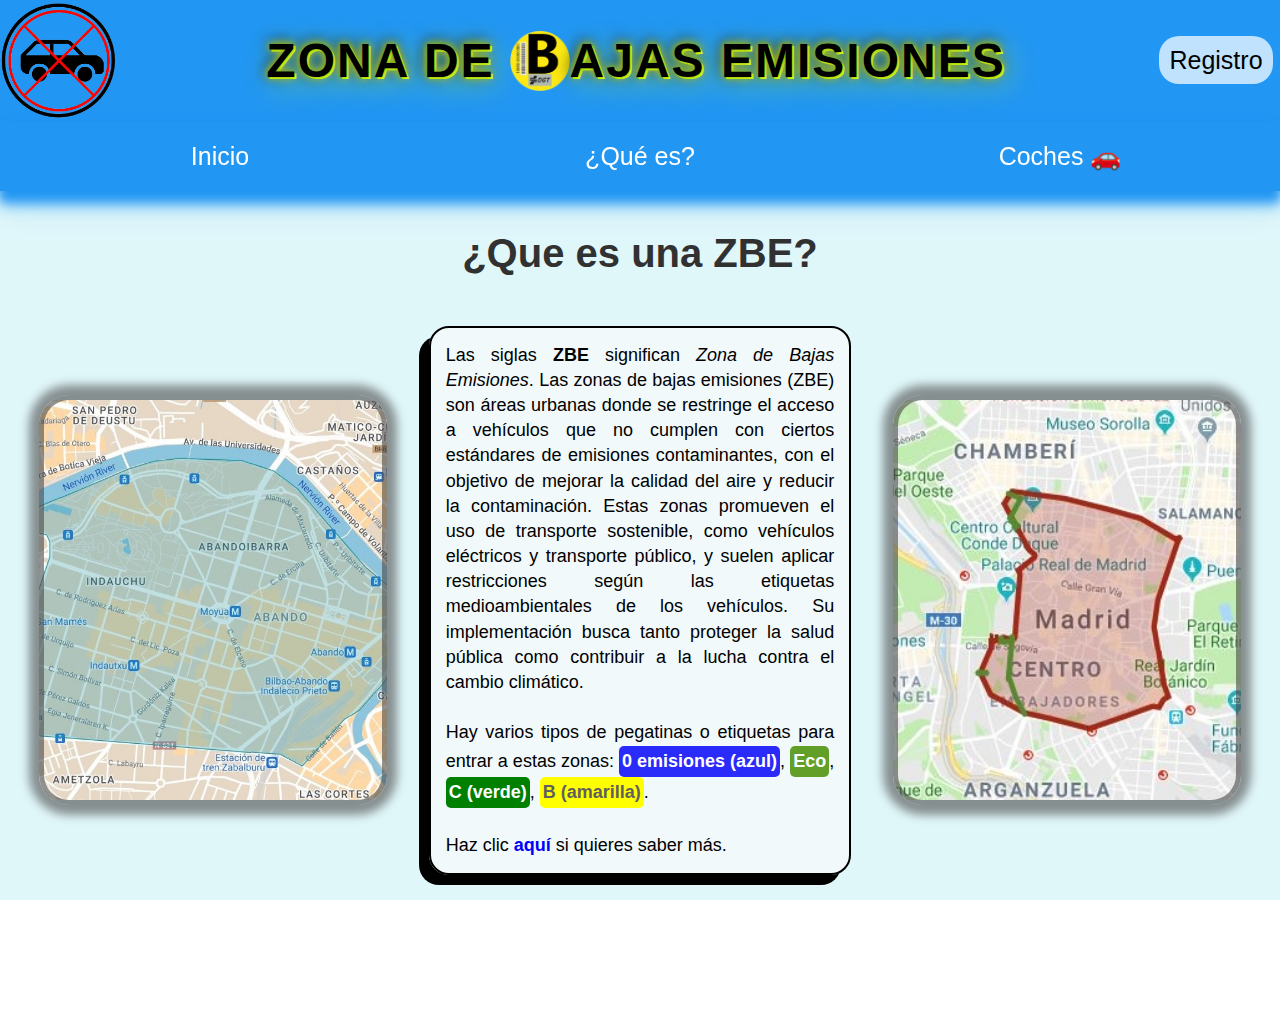
<file: paginas/contenido.html>
<!DOCTYPE html>
<html lang="es">
<head>
    <title>Zona de Bajas Emisiones</title>
	<meta charset="UTF8"/>
    <meta name="viewport" content="width=device-width, initial-scale=1.0">
	<link href="../estilos/estilo_general.css" rel="stylesheet">
    <link rel="shortcut icon" href="../media/logo_sinfondo.png">
</head> 
<body>
	<header>
        <div>
            <a href="../index.html"><img src="../media/logo_sinfondo.png" id="logo"></a>
        </div>

        <div id="titulo">
            <a href="../index.html" class="enlace_sinEstilo"><h1 class="titulo">Zona de <img src="../media/foto_b.png" class="pegatina"> ajas Emisiones</h1></a>
        </div>

        <div id="espaciador"><span class="boton_pc"><a href="registro.html" class="boton_registro">Registro</a></span></div>

    </header>

    <nav id="navbar">
        <button class="menu-toggle" id="menu-toggle">&#9776;</button>
        <ul class="menu" id="menu">
            <li><a href="../index.html">Inicio</a></li>
            <li><a href="contenido.html">¿Qué es?</a></li>
            <li>
                <a href="temas.html">Coches <span class="coche_emoji">🚗</span></a>
                <ul class="submenu">
                    <li><a href="temas.html#seat">SEAT 1430</a></li>
                    <li><a href="temas.html#c15">C15</a></li>
                    <li><a href="temas.html#pickup">PICKUP</a></li>
                    <li><a href="temas.html#nissan">NISSAN S-Cargo</a></li>
                </ul>
            </li>
            <span class="boton_movil"><li><a href="registro.html">Registro</a></li></span>
        </ul>
    </nav>

    <div class="contenido">
        <article class="completo">
            <h2 class="titulo">¿Que es una ZBE?</h2>
        </article>
        <article class="tercio">
            <div class="imagen_zbe"></div>
        </article>
        
        <article class="tercio">
            <p class="descripcion3">Las siglas <span class="negrita">ZBE</span> significan <span class="cursiva">Zona de Bajas Emisiones</span>.
            Las zonas de bajas emisiones (ZBE) son áreas urbanas donde se restringe el acceso a vehículos que no cumplen con ciertos estándares de emisiones contaminantes, con el objetivo de mejorar la calidad del aire y reducir la contaminación. Estas zonas promueven el uso de transporte sostenible, como vehículos eléctricos y transporte público, y suelen aplicar restricciones según las etiquetas medioambientales de los vehículos. Su implementación busca tanto proteger la salud pública como contribuir a la lucha contra el cambio climático.<br><br>Hay varios tipos de pegatinas o etiquetas para entrar a estas zonas: <span id="azul">0 emisiones (azul)</span>, <span id="eco">Eco</span>,<span id="verde">C (verde)</span>, <span id="amarilla">B (amarilla)</span>.
            </ol> <br><br>Haz clic <a href="https://es.wikipedia.org/wiki/Zona_de_bajas_emisiones" target="_blank" id="enlace">aquí</a> si quieres saber más.</p>
        </article>

        <article class="tercio">
            <div class="imagen_zbe_madrid"></div>
        </article>
    
        
    </div>
    
    <footer>
        <div class="redes">
            <a class="x" href="https://x.com/?lang=es" target="_blank"></a>
            <a class="youtube" href="https://www.youtube.com/" target="_blank"></a>
            <a class="instagram" href="https://www.instagram.com/" target="_blank"></a>
            <a class="facebook" href="https://www.facebook.com/?locale=es_ES" target="_blank"></a>
        </div>
        <p>© Samael González 2024</p>
    </footer>
    <script src="../js/script.js"></script>
</body>
</html>
</file>
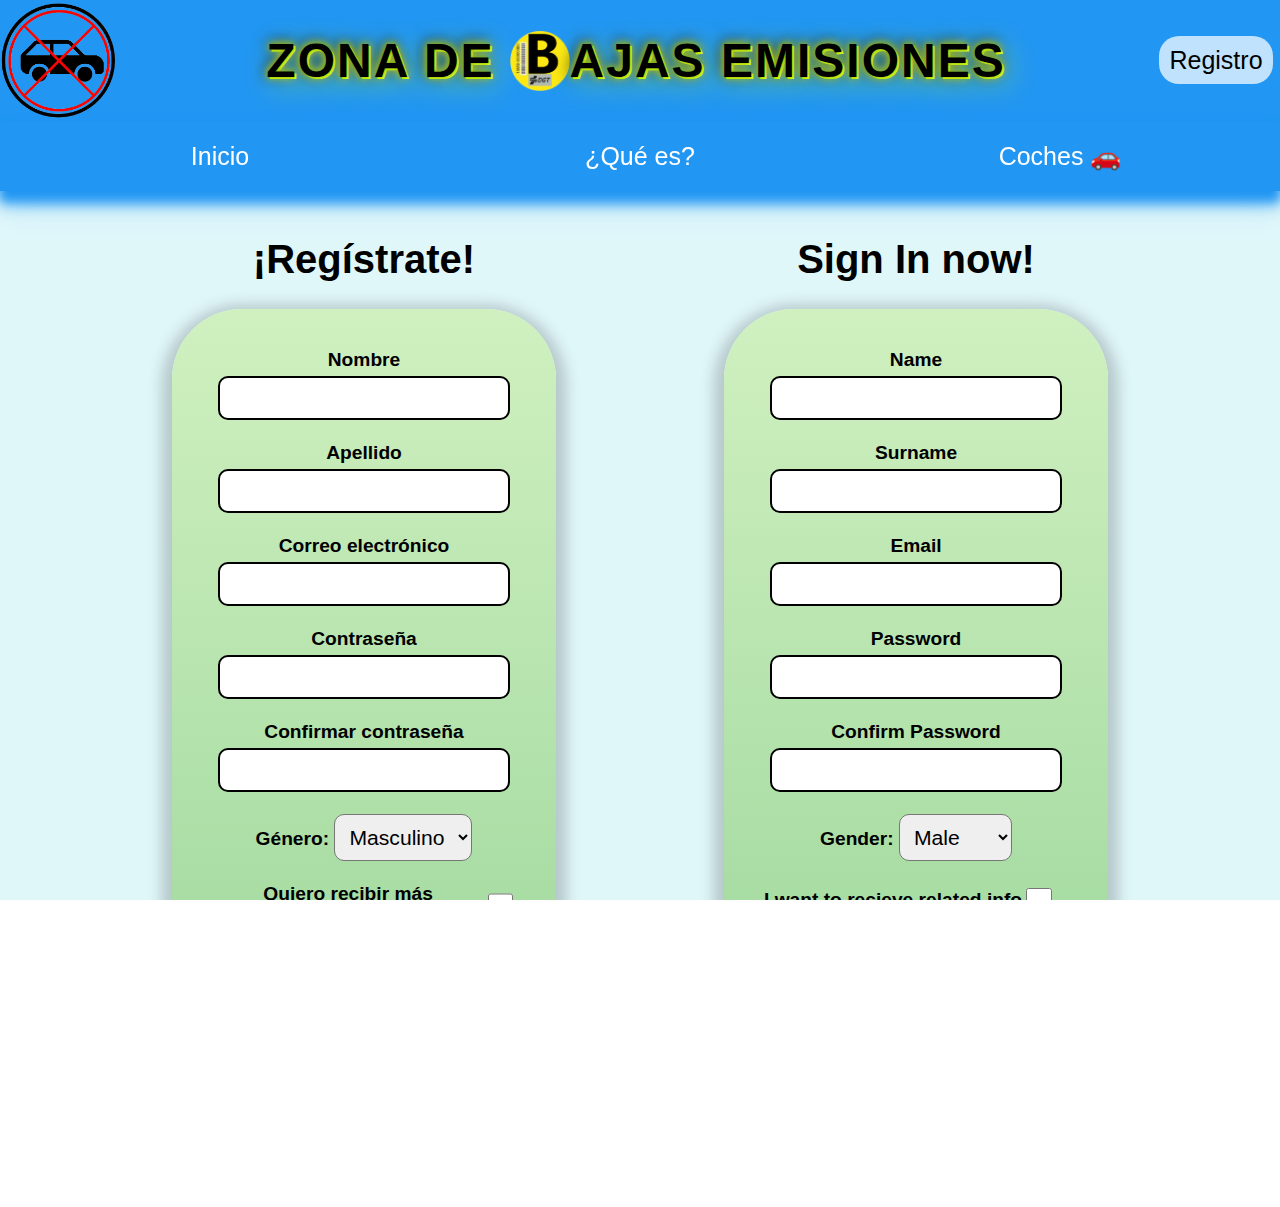
<file: paginas/registro.html>
<!DOCTYPE html>
<html lang="es">
<head>
    <title>Zona de Bajas Emisiones</title>
	<meta charset="UTF8"/>
    <meta name="viewport" content="width=device-width, initial-scale=1.0">
	<link href="../estilos/estilo_general.css" rel="stylesheet">
    <link rel="shortcut icon" href="../media/logo_sinfondo.png">
</head> 
<body>
	<header>
        <div>
            <a href="../index.html"><img src="../media/logo_sinfondo.png" id="logo"></a>
        </div>

        <div id="titulo">
            <a href="../index.html" class="enlace_sinEstilo"><h1 class="titulo">Zona de <img src="../media/foto_b.png" class="pegatina"> ajas Emisiones</h1></a>
        </div>

        <div id="espaciador"><span class="boton_pc"><a href="registro.html" class="boton_registro">Registro</a></span></div>

    </header>

    <nav id="navbar">
        <button class="menu-toggle" id="menu-toggle">&#9776;</button>
        <ul class="menu" id="menu">
            <li><a href="../index.html">Inicio</a></li>
            <li><a href="contenido.html">¿Qué es?</a></li>
            <li>
                <a href="temas.html">Coches <span class="coche_emoji">🚗</span></a>
                <ul class="submenu">
                    <li><a href="temas.html#seat">SEAT 1430</a></li>
                    <li><a href="temas.html#c15">C15</a></li>
                    <li><a href="temas.html#pickup">PICKUP</a></li>
                    <li><a href="emas.html#nissan">NISSAN S-Cargo</a></li>
                </ul>
            </li>
            <span class="boton_movil"><li><a href="registro.html">Registro</a></li></span>
        </ul>
    </nav>

    <div class="contenido_registro">
            <article class="medio_registro" >
                <h1 class="registro">¡Regístrate!</h1>
                    <form id="formulario_movil">
                    <!--nombre-->
                    <label for="nombre">Nombre</label><br>
                    <input class="rojo" type="text" id="nombre" name="nombre" required>
                    <br><br>

                    <!--apellido-->
                    <label for="apellido">Apellido</label><br>
                    <input class="rojo" type="text" id="apellido" name="apellido" required>
                    <br><br>
                
                    <!--email-->
                    <label for="email">Correo electrónico</label><br>
                    <input class="amarillo" type="email" id="email" name="email" required>
                    <br><br>
                
                    <!--contraseña-->
                    <label for="password">Contraseña</label><br>
                    <input class="verde" type="password" id="password" name="password" required>
                    <br><br>
                
                    <!--contraseña 2-->
                    <label for="confirm_password">Confirmar contraseña</label><br>
                    <input class="verde" type="password" id="confirm_password" name="confirm_password" required>
                    <br><br>
                
                    <!--sexo-->
                    <label for="genero">Género:</label>
                    <select id="genero" name="genero">
                    <option value="masculino">Masculino</option>
                    <option value="femenino">Femenino</option>
                    </select>
                    <br><br>
                
                    <!--aceptar/checkbox-->
                    <label class="alinear">Quiero recibir más información 
                    <input type="checkbox" name="recibir" required>
                    </label>
                    
                    <!--boton-->
                    <button class="pushable">
                        <span class="shadow"></span>
                        <span class="edge"></span>
                        <span class="front"> Registrarse </span>
                      </button>
              </form>
              </article>

              <article class="medio_registro" id="ocultar_formulario">
                <h1 class="registro">Sign In now!</h1>
                    <form>
                    <!--nombre-->
                    <label for="nombre2">Name</label><br>
                    <input class="rojo" type="text" id="nombre2" name="nombre" required>
                    <br><br>

                    <!--apellido-->
                    <label for="apellido2">Surname</label><br>
                    <input class="rojo" type="text" id="apellido2" name="apellido" required>
                    <br><br>
                
                    <!--email-->
                    <label for="email2">Email</label><br>
                    <input class="amarillo" type="email" id="email2" name="email" required>
                    <br><br>
                
                    <!--contraseña-->
                    <label for="password2">Password</label><br>
                    <input class="verde" type="password" id="password2" name="password" required>
                    <br><br>
                
                    <!--contraseña 2-->
                    <label for="confirm_password2">Confirm Password</label><br>
                    <input class="verde" type="password" id="confirm_password2" name="confirm_password" required>
                    <br><br>
                
                    <!--sexo-->
                    <label for="genero2">Gender:</label>
                    <select id="genero2" name="genero">
                    <option value="masculino">Male</option>
                    <option value="femenino">Female</option>
                    </select>
                    <br><br>
                
                    <!--aceptar/checkbox-->
                    <label class="alinear">I want to recieve related info
                    <input type="checkbox" name="recibir" required>
                    </label>
                    
                    <!--boton-->
                    <button class="pushable">
                        <span class="shadow"></span>
                        <span class="edge"></span>
                        <span class="front"> Sign in </span>
                      </button>
              </form>
              </article>
              
        
    </div>
    
    <footer>
        <div class="redes">
            <a class="x" href="https://x.com/?lang=es" target="_blank"></a>
            <a class="youtube" href="https://www.youtube.com/" target="_blank"></a>
            <a class="instagram" href="https://www.instagram.com/" target="_blank"></a>
            <a class="facebook" href="https://www.facebook.com/?locale=es_ES" target="_blank"></a>
        </div>
        <p>© Samael González 2024</p>
    </footer>
    <script src="../js/script.js"></script>
</body>
</html>
</file>
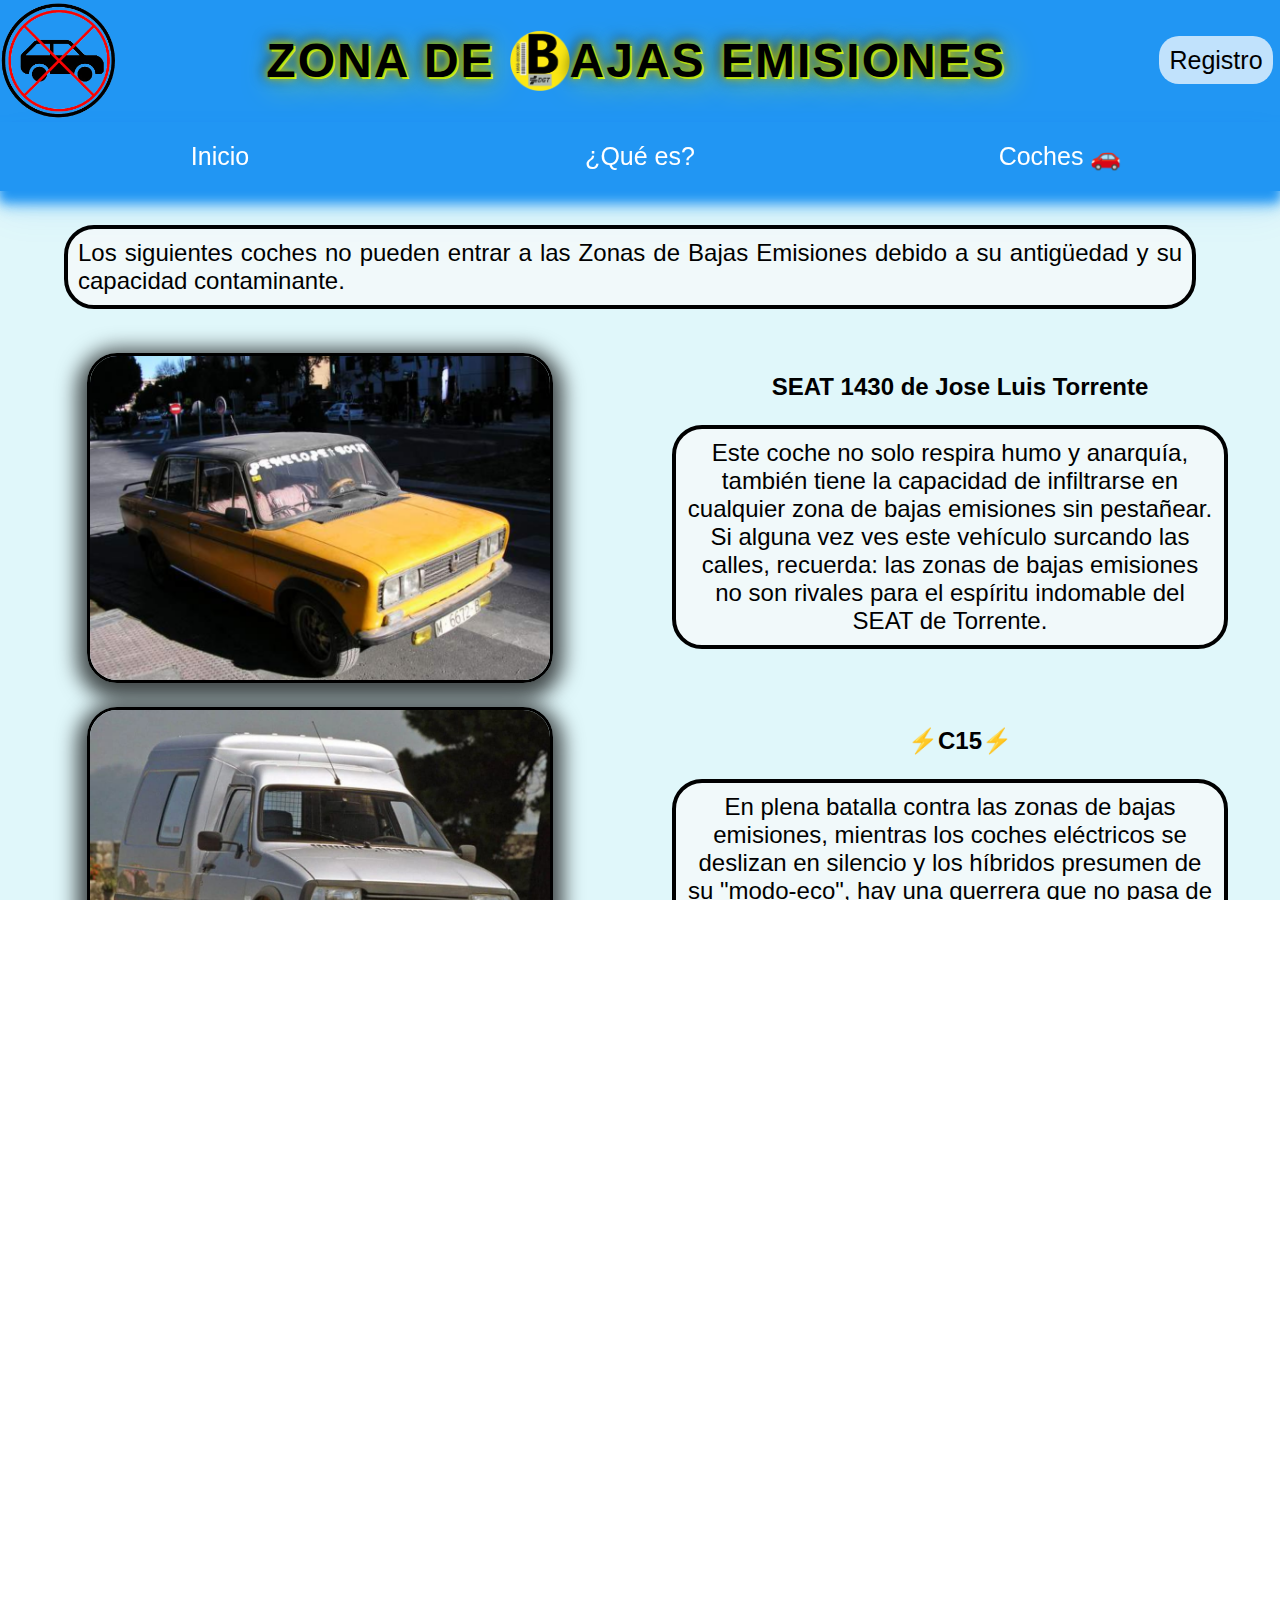
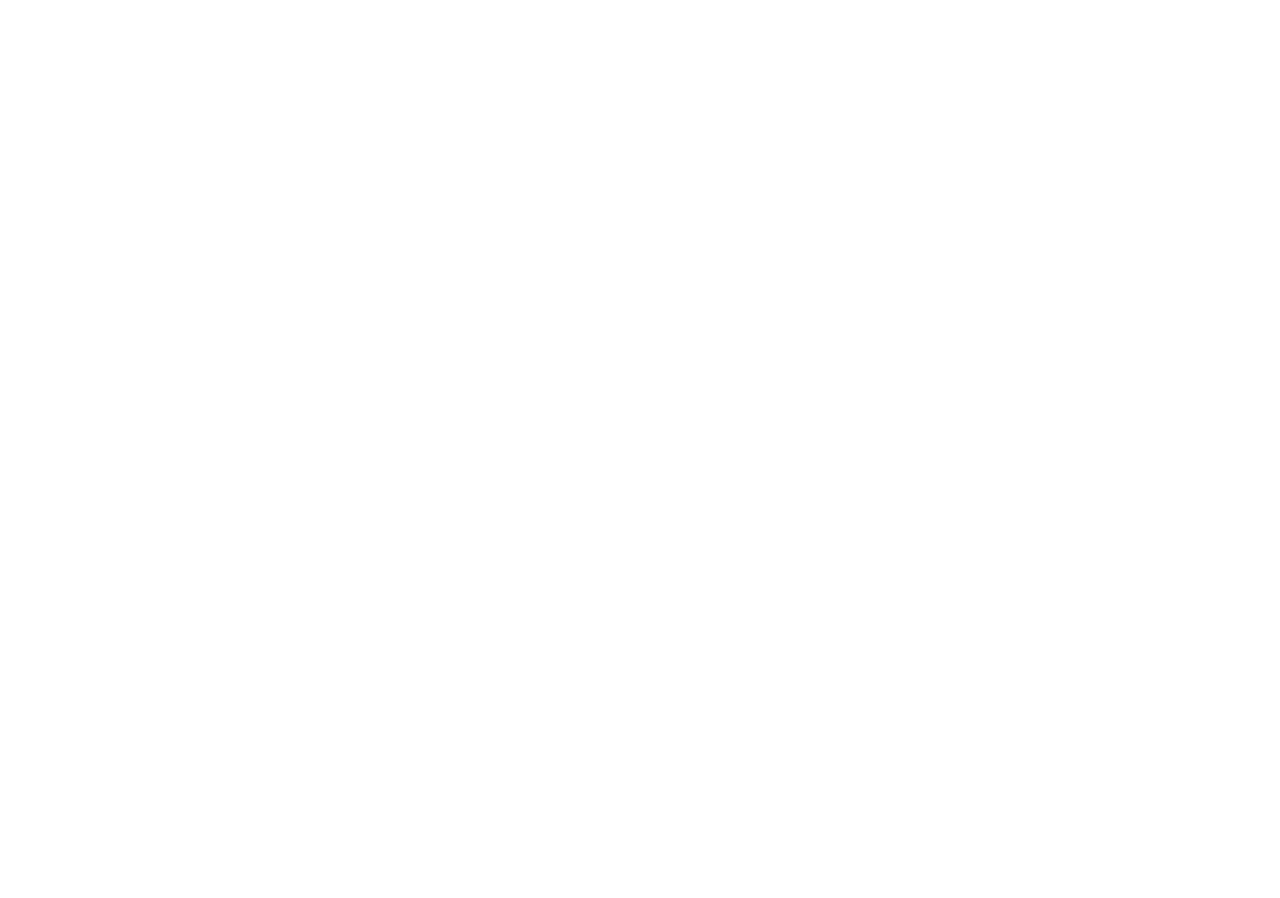
<file: paginas/temas.html>
<!DOCTYPE html>
<html lang="es">
<head>
    <title>Zona de Bajas Emisiones</title>
	<meta charset="UTF8"/>
    <meta name="viewport" content="width=device-width, initial-scale=1.0">
	<link href="../estilos/estilo_general.css" rel="stylesheet">
    <link rel="shortcut icon" href="../media/logo_sinfondo.png">
</head> 
<body>
	<header>
        <div>
            <a href="../index.html"><img src="../media/logo_sinfondo.png" id="logo"></a>
        </div>

        <div id="titulo">
            <a href="../index.html" class="enlace_sinEstilo"><h1 class="titulo">Zona de <img src="../media/foto_b.png" class="pegatina"> ajas Emisiones</h1></a>
        </div>

        <div id="espaciador"><span class="boton_pc"><a href="registro.html" class="boton_registro">Registro</a></span></div>

    </header>

    <nav id="navbar">
        <button class="menu-toggle" id="menu-toggle">&#9776;</button>
        <ul class="menu" id="menu">
            <li><a href="../index.html">Inicio</a></li>
            <li><a href="contenido.html">¿Qué es?</a></li>
            <li>
                <a href="temas.html">Coches <span class="coche_emoji">🚗</span></a>
                <ul class="submenu">
                    <li><a href="temas.html#seat">SEAT 1430</a></li>
                    <li><a href="temas.html#c15">C15</a></li>
                    <li><a href="temas.html#pickup">PICKUP</a></li>
                    <li><a href="emas.html#nissan">NISSAN S-Cargo</a></li>
                </ul>
            </li>
            <span class="boton_movil"><li><a href="registro.html">Registro</a></li></span>
        </ul>
    </nav>

    <div class="contenido">
        <article class="texto_especial">
            <p class="coches_texto">Los siguientes coches no pueden entrar a las Zonas de Bajas Emisiones debido a su antigüedad y su capacidad contaminante.</p>
        </article>
        <div class="contenedor_foto_parrafo">
                <article class="medio" id="seat">
                    <img src="../media/coche_torrente.png" class="foto_coche">
                </article>
            
                <article class="medio">
                    <h2 class="nombre_coche">SEAT 1430 de Jose Luis Torrente</h2>
                    <p class="coches_texto">Este coche no solo respira humo y anarquía, también tiene la capacidad de infiltrarse en cualquier zona de bajas emisiones sin pestañear.
                    Si alguna vez ves este vehículo surcando las calles, recuerda: las zonas de bajas emisiones no son rivales para el espíritu indomable del SEAT de Torrente.</p>
                </article>


        </div>
        <hr class="separar_coches">
        <div class="contenedor_foto_parrafo">
                <article class="medio" id="c15">
                    
                    <img src="../media/c15.jpg" class="foto_coche">
                </article>
            
                <article class="medio" >
                    <h2>⚡C15⚡</h2>
                    <p class="coches_texto">En plena batalla contra las zonas de bajas emisiones, mientras los coches eléctricos se deslizan en silencio y los híbridos presumen de su "modo-eco", hay una guerrera que no pasa de moda: la Citroën C15.
                    Con más humo que un tren a vapor y el inconfundible sonido de una lavadora en spin eterno, la C15 entra  con la confianza de quien sabe que su tiempo en este mundo es limitado... pero legendario.
                    </p>
                    
                    
                </article>
        </div>
        <hr class="separar_coches">
        <div class="contenedor_foto_parrafo">
                <article class="medio" id="pickup">
                    
                    <img src="../media/pickup.jpg" class="foto_coche">
                </article>

                <article class="medio">
                    <h2>Pickup Vintage</h2>
                    <p class="coches_texto">En un mundo donde los coches brillan como joyas y se deslizan suavemente por las avenidas, emerge un guerrero que desafía el paso del tiempo, con mas noches que la luna y el encanto de un viejo rockero que ha vivido mil aventuras, este camión vintage posee una carrocería adornada por el paso del tiempo.</p>
                    
                    
                </article>

        </div>
        <hr class="separar_coches">
        <div class="contenedor_foto_parrafo">
                <article class="medio" id="nissan">
                    <img src="../media/nissan.jpg" class="foto_coche">
                </article>
                <article class="medio">
                    <h2>Nissan S-Cargo</h2>
                    <p class="coches_texto">Este bólido, con su diseño que desafía toda lógica automotriz,  evoca una sensación de nostalgia, como si hubiera salido de un cuento de hadas de los años 90. No se preocupa por la velocidad ni por las tendencias modernas, se desliza por la ciudad convirtiendo cada trayecto en una aventura.</p>
                </article>
        </div>
        <div class="titulo_coches" id="esconder_titulo_canvas">
            <h2>La batalla de la contaminacion</h2>
            <h3>Torrente VS c15</h3>
        </div>
        <div class="canvas_coches" id="esconder_canvas">
            <canvas id="canvaTorrente" width="600" height="400" class="canvas1"></canvas>
            <button class="pedal" id="activar_coches" onmousedown="activar_funciones()" onmouseup="desactivar_funciones()">ACTIVAR</button>
            <canvas id="canvaC15" width="600" height="400" class="canvas2"></canvas>
        </div>



    </div>
    


    <footer>
        <div class="redes">
            <a class="x" href="https://x.com/?lang=es" target="_blank"></a>
            <a class="youtube" href="https://www.youtube.com/" target="_blank"></a>
            <a class="instagram" href="https://www.instagram.com/" target="_blank"></a>
            <a class="facebook" href="https://www.facebook.com/?locale=es_ES" target="_blank"></a>
        </div>
        <p>© Samael González 2024</p>
    </footer>
    <script src="../js/script.js"></script>
</body>
</html>
</file>
<file: estilos/estilo_general.css>
html, body{
    height: 100%;
    margin: 0;
    padding: 0;
    font-family:Verdana, Geneva, Tahoma, sans-serif;
    overflow: auto;
}

body{
    margin: 0px;
    padding: 0px;
    display: flex;
    flex-direction: column;
    
}

header{
    background-color: #2196F3;
    display: flex;
    max-width: 100%;
    text-align: center;
}

h1.titulo{
    font-family: 'Montserrat', sans-serif;
    font-size: 3em;
    font-weight: bold;
    text-transform: uppercase;
    color: black;
    letter-spacing: 2px;
    text-align: center;
    margin: 20px 0;
    position: relative;
    text-shadow: 
    0 0 5px #69a207,  
    0 0 10px #f8ff33, 
    2px 2px 0 #d9ff05, 
    -2px -2px 15px #000000, 
    5px 5px 30px rgba(204, 255, 0, 0.7);
    display: flex;
    align-items: center;
}

h1.titulo2{
    color: black;
    font-size: 40px;
}

h2.titulo{
        font-size: 2.5rem;
        color: #313131;
        text-align: center; 
        margin: 20px 0;
        padding: 10px; 
}

.registro{
    color:black;
    font-size: 40px;
    font-weight: bold;
}

#logo{
    flex-basis: 10%;
    max-width: 120px;
    transition: transform 0.6s ease;
}
#logo:hover{
    transform: scale(1.1);
}
#titulo{
    text-align: center; 
    margin: auto;
}
#espaciador {
    display: flex;                
    justify-content: center;     
    align-items: center;         
    flex-basis: 10%;             
}
.boton_registro{
    font-family: 'Franklin Gothic Medium', 'Arial Narrow', Arial, sans-serif;
    font-size: 25px;
    color: black;
    text-decoration: none;
    background-color: rgba(255, 255, 255, 0.721);
    padding: 10px;
    border-radius: 20px;
    transition: transform 0.3s ease;
}
#espaciador a:hover {
    background: #315cfd;
    color: white;
    font-size: 1.5em;
    transform: scale(1.1);
  }

nav{
    font-family: 'Franklin Gothic Medium', 'Arial Narrow', Arial, sans-serif;
    position: sticky;
    top: 0;
    z-index: 1000;
    padding:10px;
    background-color: #2196F3;
    box-shadow: 
        0 10px 10px #2196F3, 
        0 15px 15px #2195f38e,
        0 20px 40px #2195f312;
    transition: all 0.3s ease;
    max-height: auto;
}
nav ul{
    list-style-type: none;
    margin: 0;
    padding: 0;
    display: flex;
    justify-content: space-between; 
    width: 100%;
}

nav ul li{
    position: relative;
    flex: 1; 
    text-align: center;
    font-size: 25px;
}

nav ul li a {
    color: white;
    text-decoration: none;
    display: inline-block;
    padding: 10px;
}

nav ul li a:hover {
    color: rgb(11, 3, 56);
    background-color: #7878784f;
    border-radius: 10px;
}

nav ul li ul {
    background-color: #2196F3;
    display: none; 
    position: absolute;
    top: 100%; 
    left: 0;
    list-style-type: none;
    border-radius: 0 0 40px 40px;
    padding: 0;
    margin: 0;
}

nav ul li ul li {
    padding: 10px 15px;
}

nav ul li:hover ul {
    display: block;
    z-index: 1000;
    box-shadow: 
        0 10px 10px #2196F3, 
        0 15px 15px #2195f38e,
        0 20px 30px #2195f312;
    transition: all 0.3s ease;
}

nav ul li ul li a {
    color: white;
    text-decoration: none;
    display: inline-block; 
    text-decoration: none;
}

nav ul li ul li a:hover {
    color: rgb(11, 3, 56);
    background-color: #7878784f;
    border-radius: 10px;
}

div.contenido{
    height: auto;
    display: flex;
    flex-direction: row;
    flex-wrap: wrap;
    text-align: center;
    flex: 1;
    background-color: rgba(245, 245, 220);
    padding-bottom: 40px;
    background-color: #E0F7FA;
    padding-top: 10px;
    
}

article.medio{
    margin: 0 auto;
    width: 45%;
    max-width: 45%;
    text-align: center;
    padding-top: 20px;
}
article.texto_especial{
    margin: 0 auto;
    width: 90%;
    max-width: 90%;
    text-align: center;
}

div.contenido_registro {
    height: auto;
    display: flex;
    flex-direction: row; 
    flex-wrap: nowrap; 
    justify-content: center; 
    text-align: center;
    flex: 1;
    background-color: #E0F7FA;
    padding-bottom: 40px;
    gap: 0; 
}

article.medio_registro {
    display: flex;
    flex-direction: column;
}

article.tercio{
    margin: auto;
    width: 33%;
    max-width: 33%;
    text-align: center;
    padding-top: 20px;
}

article p{
    text-align: justify;
    padding: 10px;
    margin-right: 20px;
    font-size: 18px;
    background-color: #f9f9f9ab;
    border: 4px solid black;
    border-radius: 30px;
}

article.completo{
    margin: auto;
    max-height: 100%;
    width: 100%;
    max-width: 100%;
    text-align: center;
}

footer{
    background-color: #505050;
    color: white;
    text-align: center;
    height: auto;
    max-width: 100%;
    margin: 0;
    padding: 0;
    box-shadow: 0px 0px 5px 5px #505050;
}
.redes{
    display: flex;
    text-align: center;
    align-items: center;
    margin: 0 auto;
    width: fit-content;
}

.redes .x{
    padding: 25px;
    margin: 10px;
    background-image: url('../media/redes_X.png');
    background-size: cover;
    background-repeat: no-repeat;
    width: auto;
}
.redes .instagram{
    padding: 25px;
    margin: 10px;
    background-image: url('../media/icono_instagram.png');
    background-size: cover;
    background-repeat: no-repeat;
    width: auto;
}
.redes .youtube{
    padding: 25px;
    margin: 10px;
    background-image: url('../media/icono_youtube.png');
    background-size: cover;
    background-repeat: no-repeat;
    width: auto;
}
.redes .facebook{
    padding: 25px;
    margin: 10px;
    background-image: url('../media/icono_facebook.png');
    background-size: cover;
    background-repeat: no-repeat;
    width: auto;
}

form{
    background: linear-gradient(to bottom, #d0f0c0, #a0d99e);
	font-size: 1.2em;
	padding:40px;
	border-radius: 70px;
	overflow: auto;
	display: inline-block;
    box-shadow: 0 6px 15px 10px rgba(0, 0, 0, 0.2);
}

input[type="checkbox"] {
    width: 26px;
    height: 26px;
    cursor: pointer;
}
label{
    font-weight: bold;
}
label.alinear{
    display: flex;
    align-items: center;
    transition: transform 0.3s;
}

label.alinear:hover{
    transform: scale(1.02);
}

input{
    margin-top: 5px;
    border-radius: 10px;
    border: 2px solid rgb(0, 0, 0);
    padding: 8px;
    font-size: 1.1em;
    transition: border-color 0.5s ease, box-shadow 0.3s ease;
}

.rojo:hover {
    border-color: #ff0033; 
    box-shadow: 0 0 3px #ff0033, 0 0 8px #ff0033, 0 0 10px #ff0033;
}
.amarillo:hover {
    border-color: #ffcc00; 
    box-shadow: 0 0 3px #ffcc00, 0 0 8px #ffcc00, 0 0 10px #ffcc00; 
}
.verde:hover {
    border-color: #3cfd63; 
    box-shadow: 0 0 3px #3cfd63, 0 0 8px #3cfd63, 0 0 10px #3cfd63; 
}

select{
    padding: 10px;
    font-size: 1.1em;
    border-radius: 10px;
}

button{
    padding: 15px 30px; 
    margin-top: 10px;
}

select{
    transition: transform 0.3s, background-color 0.3s;
}

select:hover {
    transform: scale(1.05);
    box-shadow: 0 0 8px #28a745;
}

input[type="checkbox"] {
    accent-color: #1baa4a; 
}


.imagen_zbe {
    border: 5px solid rgba(73, 73, 73, 0.6); 
    box-shadow: 0 0 10px 10px rgba(73, 73, 73, 0.6); 
    width: 80%; 
    max-width: 400px; 
    height: 400px; 
    
    background-image: url("../media/zbe_bilbao.jpg"); 
    background-size: cover; 
    background-position: center; 
    background-repeat: no-repeat; 
    margin: auto;
    border-radius: 30px;
    position: relative; 
    overflow: hidden; 
}

/* Pseudo-elemento para el texto en hover */
.imagen_zbe::after {
    content: "Zona de bajas emisiones de Bilbao"; 
    position: absolute;
    top: 50%;
    left: 50%;
    transform: translate(-50%, -50%); 
    color: white;
    font-size: 24px;
    background: rgba(0, 0, 0, 0.664); 
    padding: 10px 20px;
    border-radius: 20px;
    opacity: 0; 
    transition: opacity 0.5s linear; 

}

.imagen_zbe:hover::after {
    opacity: 1; 
}

/*Madrid*/
.imagen_zbe_madrid {
    border: 5px solid rgba(73, 73, 73, 0.6);
    box-shadow: 0 0 10px 10px rgba(73, 73, 73, 0.6); 
    width: 80%; 
    max-width: 400px; 
    height: 400px; 
    background-image: url("../media/zbe_madrid.jpg"); 
    background-size: cover; 
    background-position: center; 
    background-repeat: no-repeat;
    margin: auto;
    border-radius: 30px;
    position: relative; 
    overflow: hidden; 
    
}

/* Pseudo-elemento para el texto en hover */
.imagen_zbe_madrid::after {
    content: "Zona central de Madrid"; 
    position: absolute;
    top: 50%;
    left: 50%;
    transform: translate(-50%, -50%); 
    color: white;
    font-size: 24px;
    background: rgba(0, 0, 0, 0.664); 
    padding: 10px 20px;
    border-radius: 20px;
    opacity: 0;
    transition: opacity 0.5s linear;

}

.imagen_zbe_madrid:hover::after {
    opacity: 1; 
}

p.descripcion{
    margin: 10px;
    width: 70%; 
    margin: 0 auto; 
    line-height: 1.8;
    padding: 20px;  
    border: 2px solid black;  
    border-radius: 20px; 
    background-color: #f9f9f9ab;  
    box-shadow: 10px -10px 0px rgb(0, 0, 0);
}
p.descripcion2{
    margin-top: 10px;
    width: 70%; 
    margin: 0 auto;
    line-height: 1.7; 
    padding: 20px;  
    border: 2px solid black;  
    border-radius: 20px; 
    background-color: #f9f9f9ab;  
    box-shadow: -10px 10px 0px rgb(0, 0, 0); 
    transition: transform 0.6s ease, border 0.6s ease, box-shadow 0.6s ease;
}
p.descripcion2:hover, p.descripcion3:hover{
    border: 2px solid rgb(151, 151, 151);  
    transform: scale(1.03);
    box-shadow: -10px 10px 0px rgb(151, 151, 151); 
}

p.descripcion3{
    margin: 20px;
    margin: 0 auto;
    line-height: 1.4; 
    padding: 15px;  
    border: 2px solid black;  
    border-radius: 20px;  
    background-color: #f9f9f9ab;  
    box-shadow: -10px 10px 0px rgb(0, 0, 0); 
    transition: transform 0.6s ease, border 0.6s ease, box-shadow 0.6s ease;
}

#azul{
    background-color: rgb(43, 43, 249);
    padding: 3px;
    display: inline-block;
    border-radius: 5px;
    color: white;
    font-weight: bold;
}
#eco{
    background-color: rgb(98, 159, 40);
    padding: 3px;
    display: inline-block;
    border-radius: 5px;
    color: white;
    font-weight: bold;
}
#verde{
    background-color: green;
    padding: 3px;
    display: inline-block;
    border-radius: 5px;
    color: white;
    font-weight: bold;
}
#amarilla{
    background-color: yellow;
    padding: 3px;
    display: inline-block;
    border-radius: 5px;
    color: rgb(95, 95, 95);
    font-weight: bold;
}

#enlace {
    font-size: inherit;
    color: blue;
    text-decoration: none;
    font-weight: bold;
    transition: transform 0.5s ease;
    display: inline-block; 
}
#enlace:hover {
    transform: scale(1.1);
}
.enlace_sinEstilo{
    text-decoration: none;
}

.foto_coche {
    border-radius: 30px;
    max-width:80%;
    height: auto;
    border: 3px solid rgb(0, 0, 0);
    box-shadow: 0px 6px 20px 10px rgba(0, 0, 0, 0.7);
    transition: transform 0.3s ease, box-shadow 0.3s ease, filter 0.8s ease;
}


.foto_coche:hover {
    transform: scale(1.05); 
    filter: brightness(1.05);
    box-shadow: 0px 6px 10px 10px rgba(0, 0, 0, 0.7);
    filter: grayscale(100%);
}


.coches_texto{
    font-size: 1.5rem;
    font-family:'Lucida Sans', 'Lucida Sans Regular', 'Lucida Grande', 'Lucida Sans Unicode', Geneva, Verdana, sans-serif;
    transition: transform 0.3s ease, border 0.3s ease;
    
}

.coches_texto:hover{
    transform: scale(1.01);
    border: 4px solid rgb(211, 142, 24);
}



.contenedor_foto_parrafo{
    display: flex;
    flex-direction: row;
    justify-content: center;  
    
}



.contenedor_foto_parrafo p {
    text-align: center;
}

span.negrita{
    font-weight: bold;
}
span.cursiva{
    font-style: italic;
}
span.subrayado{
    text-decoration: underline;
}

/*Estilos del mapa*/
iframe {
    max-width: 600px;
    max-height: 600px;
    border: 0;
    border-radius: 40px;
    box-shadow: 0 0 10px 10px rgb(170, 129, 16);
    transition: transform 0.6s ease, box-shadow 0.6s ease;
}

article.contenedor_mapa{
    margin-top: 20px;
    margin: auto;
    padding: 20px;
    max-height: 100%;
    width: 50%;
    max-width: 50%;
    text-align: center;
}
iframe:hover{
    transform: scale(1.03);
    box-shadow: 0 0 15px 15px rgb(224, 173, 31);
    
}

/*Fin estilos mapa*/



/*ESTILO DEL BOTON*/
.pushable {
    position: relative;
    background: transparent;
    padding: 0px;
    border: none;
    cursor: pointer;
    outline-offset: 4px;
    outline-color: deeppink;
    transition: filter 250ms;
    -webkit-tap-highlight-color: rgba(0, 0, 0, 0);
  }
  
  .shadow {
    position: absolute;
    top: 0;
    left: 0;
    height: 100%;
    width: 100%;
    background: hsl(138, 83%, 33%);
    border-radius: 8px;
    filter: blur(2px);
    will-change: transform;
    transform: translateY(2px);
    transition: transform 600ms cubic-bezier(0.3, 0.7, 0.4, 1);
  }
  
  .edge {
    position: absolute;
    top: 0;
    left: 0;
    height: 100%;
    width: 100%;
    border-radius: 8px;
    background: linear-gradient(
      to right,
      hsl(138, 83%, 33%) 0%,
      hsl(138, 83%, 49%) 8%,
      hsl(138, 83%, 39%) 92%,
      hsl(138, 83%, 29%) 100%
    );
  }
  
  .front {
    display: block;
    position: relative;
    border-radius: 8px;
    background: hsl(138, 83%, 33%);
    padding: 16px 32px;
    color: white;
    font-weight: 600;
    text-transform: uppercase;
    letter-spacing: 1.5px;
    font-size: 1rem;
    transform: translateY(-4px);
    transition: transform 600ms cubic-bezier(0.3, 0.7, 0.4, 1);
  }
  
  .pushable:hover {
    filter: brightness(110%);
  }
  
  .pushable:hover .front {
    transform: translateY(-6px);
    transition: transform 250ms cubic-bezier(0.3, 0.7, 0.4, 1.5);
  }
  
  .pushable:active .front {
    transform: translateY(-2px);
    transition: transform 34ms;
  }
  
  .pushable:hover .shadow {
    transform: translateY(4px);
    transition: transform 250ms cubic-bezier(0.3, 0.7, 0.4, 1.5);
  }
  
  .pushable:active .shadow {
    transform: translateY(1px);
    transition: transform 34ms;
  }
  
  .pushable:focus:not(:focus-visible) {
    outline: none;
  }
  /*FIN ESTILO DEL BOTON*/

  .pegatina{
    max-width: 60px;
    margin-left: 15px;
  }

  .nombre_coche {
    font-size: 1.5em;
}

.canvas1 {
    width: 100%;
    height: 100%;
    background-color: none;
    display: block;
    margin: 0 auto;
    text-align: center;
    align-items: center;
}
.canvas2 {
    width: 100%;
    height: 100%;
    background-color: none;
    display: block;
    margin: 0 auto;
    text-align: center;
    align-items: center;
}

.pedal {
    text-align: center;
    background-color: #444; 
    color: white;          
    border: none;         
    border-radius: 20px;
    height: 180px;    
    width: auto;
    font-size: 1em;     
    font-family:Verdana, Geneva, Tahoma, sans-serif;
    
    transition: background-color 0.7s ease, transform 0.7s ease;
    margin-left: 10px;
    margin-right: 10px;
}

.pedal:active {
    transform: translateY(15px); 
    background-color: #666; /* Color más claro al presionar */
}

div.canvas_coches{
    max-width: auto;
    display: flex;
    flex-direction: row;
    text-align: center;
    margin: 0 auto;
    align-items: center;
    overflow: hidden;
}
div.titulo_coches{
    width: 100%;
    padding: 0;
    margin: 0;
}
div.titulo_coches h2 {
    font-size: 3em;
    font-weight: bold;
    color: #c98b05; 
    text-shadow:
        0 0 10px #ffae00,
        0 0 20px #ff4500,  
        0 0 30px #ffd700,  
        0 0 40px #fb7241, 
        0 0 50px #b22222,  
        0 0 60px #000000; 
}
.menu-toggle {
    font-size: 1.5rem;
    background: none;
    border: none;
    color: #fff;
    cursor: pointer;
    display: none; 
    
}

audio{
    width: 40%;
    padding: 50px;
    margin: 0 auto;
}

/* Estilos para móviles */
@media (max-width: 600px) {
    h1.titulo {
        font-size: 5vw;
      }
      .pegatina{
        max-width: 5vw;
        margin-left: 10px;
      }
      .boton_registro a{
        
        font-family: 'Franklin Gothic Medium', 'Arial Narrow', Arial, sans-serif;
        font-size: 15px;
        color: black;
        text-decoration: none;
        background-color: rgba(255, 255, 255, 0.721);
        padding: 10px;
        border-radius: 20px;
        transition: transform 0.3s ease;
    }
    .boton_registro a:hover {
        background: #315cfd;
        color: white;
        font-size: 15px;
        transform: scale(1);
      }
      
      header{
        background-color: #2196F3;
        display: flex;
        flex-direction: column;
        max-width: 100%;
        text-align: center;
    }
    #logo{
        flex-basis: 10%;
        max-width: 120px;
        display: none;
        transition: transform 0.6s ease;
    }
    #logo:hover{
        transform: scale(1.1);
    }
    #navbar {
        background-color: #2196F3;
        color: #fff;
        padding: 1rem;
        position: relative;
    }
    #navbar a {
        color: #fff;
        text-decoration: none;
    }
    #navbar ul {
        list-style: none;
    }
    #navbar ul li {
        padding: 0.5rem 0;
    }
    
    .menu-toggle {
        display: block;
    }
    .menu {
        display: none;
        flex-direction: column;
        position: absolute;
        top: 60px;
        left: 0;
        width: auto;
        background-color: #2196F3;
        margin-left: 10px;
        text-align: center;
        
    }
    .menu li {
        text-align: center;
        
        text-align: center;
        
    }
    .submenu {
        display: none;
        border-radius: 0px;
        box-shadow: 0;
    }
    .menu.active {
        display: flex; 
        border-radius: 20px;
        
    }
    .menu li:hover > .submenu {
        display: block;
        background-color: #0d497a;
        box-shadow: none;
        border-radius: 10px;
    }
    .coche_emoji{
        display: none;
    }
    .boton_pc{
        display: none;
    }
    .boton_movil{
        display: block;
    }
    #ocultar_formulario{
        display: none;
    }
    article.medio_registro {
        display: flex;
        flex-direction: column;
        margin: 0; 
        width: auto; 
        text-align: center;
        padding: 20px; 
        margin-left: 5%;
        margin-right: 5%;
    }
    #esconder_titulo_canvas{
        display: none;
    }
    #esconder_canvas{
        display: none;
    }
    
    div.contenido{
        height: auto;
        display: flex;
        flex-direction: column;
        flex-wrap: wrap;
        text-align: center;
        flex: 1;
        background-color: rgba(245, 245, 220);
        padding-bottom: 40px;
        background-color: #E0F7FA;
        padding-top: 10px;
    }
    .contenedor_foto_parrafo{
        
        display: flex;
        flex-direction: column;
        justify-content: center;  
        align-items: stretch; 
        width: 100%;
        padding: 0;
        margin: 0;
    }
    
    .contenedor_foto_parrafo article.medio {
        width: 100%;
        
    } 
    article.medio{
        margin: auto;
        width: 100%;
        max-width: 100%;
        text-align: center;
        padding-top: 20px;
        
    }
    .contenedor_foto_parrafo p {
        text-align: center; 
        margin: auto;
        width: 80%;
    }
    .foto_coche {
        display: block;
        margin: 0 auto;
        border-radius: 30px;
        max-width: 80%;
        height: auto;
        border: 3px solid rgb(0, 0, 0);
        box-shadow: 0px 6px 20px 10px rgba(0, 0, 0, 0.7);
        transition: transform 0.3s ease, box-shadow 0.3s ease, filter 0.8s ease;
    }
    
    .foto_coche:hover {
        transform: scale(1.01); 
        filter: brightness(1.05);
        box-shadow: 0px 6px 10px 10px rgba(0, 0, 0, 0.7);
        filter: grayscale(100%);
    }
    .nombre_coche {
        font-size: 1.2em; 
    }
    article.contenedor_mapa{
        margin-top: 60px;
        margin: 10px auto;
        padding: 20px;
        max-height: 100%;
        width: 80%;
        max-width: 80%;
        text-align: center;
    }
    
    .separar_coches{
        width: 80%;
        height: 5px;
        background: linear-gradient(to right, #020202, #ffffff, #000000);
        border-radius: 20px;
        display: block;
    }
    article.tercio{
        margin: auto;
        width: 80%;
        max-width: 80%;
        text-align: center;
        padding-top: 20px;
    }
}/*Fin estilo movil*/

  /* Estilos para tablets */
  @media (min-width: 601px) and (max-width: 1024px) {
    h1.titulo {
        font-size: 25px;
      }
      .pegatina{
        max-width: 30px;
        margin-left: 10px;
      }
      .boton_registro a{
        
        font-family: 'Franklin Gothic Medium', 'Arial Narrow', Arial, sans-serif;
        font-size: 15px;
        color: black;
        text-decoration: none;
        background-color: rgba(255, 255, 255, 0.721);
        padding: 10px;
        border-radius: 20px;
        transition: transform 0.3s ease;
    }
    .boton_registro a:hover {
        background: #315cfd;
        color: white;
        font-size: 15px;
        transform: scale(1);
      }
      
      header{
        background-color: #2196F3;
        display: flex;
        flex-direction: column;
        max-width: 100%;
        text-align: center;
    }
    #logo{
        flex-basis: 10%;
        max-width: 120px;
        display: none;
        transition: transform 0.6s ease;
    }
    #logo:hover{
        transform: scale(1.1);
    }
    #navbar {
        background-color: #2196F3;
        color: #fff;
        padding: 1rem;
        position: relative;
    }
    #navbar a {
        color: #fff;
        text-decoration: none;
    }
    #navbar ul {
        list-style: none;
    }
    #navbar ul li {
        padding: 0.5rem 0;
    }
    
    .menu-toggle {
        display: block; 
        
    }
    .menu {
        display: none;
        flex-direction: column;
        position: absolute;
        top: 60px;
        left: 0;
        width: auto;
        background-color: #2196F3;
        margin-left: 10px;
        text-align: center;
    }
    .menu li {
        text-align: center;
        
        text-align: center;
        
    }
    .submenu {
        display: none;
        border-radius: 0px;
        box-shadow: 0;
    }
    .menu.active {
        display: flex; 
        border-radius: 20px;
        
    }
    .menu li:hover > .submenu {
        display: block;
        background-color: #0d497a;
        box-shadow: none;
        border-radius: 10px;
    }
    .coche_emoji{
        display: none;
    }
    .boton_pc{
        display: none;
    }
    .boton_movil{
        display: block;
    }
    #ocultar_formulario{
        display: none;
    }
    article.medio_registro {
        display: flex;
        flex-direction: column;
        margin: 0; 
        width: auto; 
        text-align: center;
        padding: 20px; 
        margin-left: 5%;
        margin-right: 5%;
    }
    #esconder_titulo_canvas{
        display: none;
    }
    #esconder_canvas{
        display: none;
    }
    
    div.contenido{
        height: auto;
        display: flex;
        flex-direction: column;
        flex-wrap: wrap;
        text-align: center;
        flex: 1;
        background-color: rgba(245, 245, 220);
        padding-bottom: 40px;
        background-color: #E0F7FA;
        padding-top: 10px;
    }
    .contenedor_foto_parrafo{
        
        display: flex;
        flex-direction: column;
        justify-content: center;  
        align-items: stretch; 
        width: 100%;
        padding: 0;
        margin: 0;
    }
    
    .contenedor_foto_parrafo article.medio {
        width: 100%;
        
    } 
    article.medio{
        margin: auto;
        width: 100%;
        max-width: 100%;
        text-align: center;
        padding-top: 20px;
        
    }
    .contenedor_foto_parrafo p {
        text-align: center; 
        margin: auto;
        width: 80%;
    }
    .foto_coche {
        display: block;
        margin: 0 auto;
        border-radius: 30px;
        max-width: 80%;
        height: auto;
        border: 3px solid rgb(0, 0, 0);
        box-shadow: 0px 6px 20px 10px rgba(0, 0, 0, 0.7);
        transition: transform 0.3s ease, box-shadow 0.3s ease, filter 0.8s ease;
    }
    
    .foto_coche:hover {
        transform: scale(1.01); 
        filter: brightness(1.05);
        box-shadow: 0px 6px 10px 10px rgba(0, 0, 0, 0.7);
        filter: grayscale(100%);
    }
    .nombre_coche {
        font-size: 1.2em; 
    }
    article.contenedor_mapa{
        margin-top: 60px;
        margin: 10px auto;
        padding: 20px;
        max-height: 100%;
        width: 80%;
        max-width: 80%;
        text-align: center;
    }
    
    .separar_coches{
        width: 80%;
        height: 8px;
        background: linear-gradient(to right, #020202, #ffffff, #000000);
        border-radius: 20px;
        display: block;
    }
    article.tercio{
        margin: auto;
        width: 80%;
        max-width: 80%;
        text-align: center;
        padding-top: 20px;
    }
  }/*Fin estilo tablet*/
  
  /* Estilos para PC */
  @media (min-width: 1025px) {
    .boton_movil{
        display: none;
    }
    .separar_coches{
        display: none;
    }
    article.medio_registro {
        display: flex;
        flex-direction: column;
        margin: 0; 
        width: 30%;
        max-width: 30%;
        text-align: center;
        padding: 20px;
        margin-left: 5%;
        margin-right: 5%;
    }
  }/*Fin estilo PC*/
</file>
